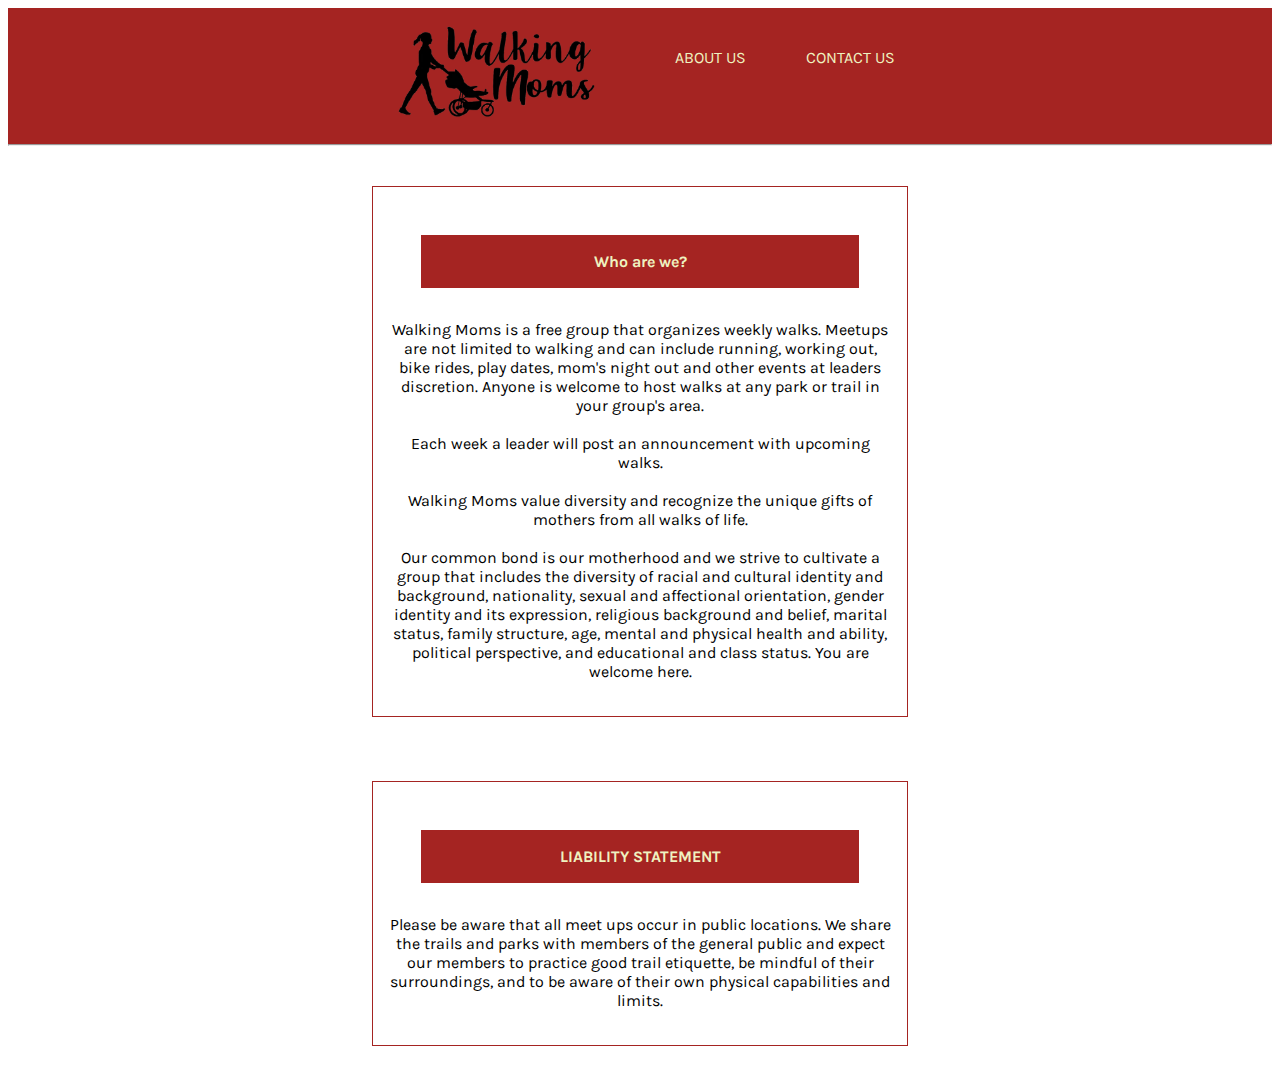
<file: aboutus.html>
<html lang="en">
<head>
    <meta charset="UTF-8">
    <meta http-equiv="X-UA-Compatible" content="IE=edge">
    <meta name="viewport" content="width=device-width, initial-scale=1.0">
    <link rel="stylesheet" href="styles/combinedstyle.css">
    <link href="https://fonts.googleapis.com/css2?family=Karla:ital@1&display=swap" rel="stylesheet">
    <title>Walking Moms of Austin</title>
</head>
<body>
 
    
    <!-- menu for combined website -->
    <nav>
        
        <ul>
            <a href="index.html"><img src="images/walkingmomslogotransparent.png" id="navimg" alt="Walking Moms logo"></a>
            <li>
                <a href="aboutus.html">ABOUT US</a>
            </li>
             <li>   <a href="contactus.html">CONTACT US</a> </li>
        </ul>
        <hr>
    </nav>

   
    
<main>
    <section> <section id="aboutus">
    <b>Who are we?</b> <br> </section> 
    Walking Moms is a free group that organizes weekly walks. Meetups are not limited to walking and can include running, working out, bike rides, play dates, mom's night out and other events at leaders discretion.
Anyone is welcome to host walks at any park or trail in your group's area. <br><br>
Each week a leader will post an announcement with upcoming walks. <br><br>
Walking Moms value diversity and recognize the unique gifts of mothers from all walks of life. <br><br>
Our common bond is our motherhood and we strive to cultivate a group that includes the diversity of racial and cultural identity and background, nationality, sexual and affectional orientation, gender identity and its expression, religious background and belief, marital status, family structure, age, mental and physical health and ability, political perspective, and educational and class status. You are welcome here.<br><br> </section>
<section> <section id="aboutus"><b> LIABILITY STATEMENT </b> <br> </section>
Please be aware that all meet ups occur in public locations. We share the trails and parks with members of the general public and expect our members to practice good trail etiquette, be mindful of their surroundings, and to be aware of their own physical capabilities and limits. <br><br></section>

</main>

</body>
</html>
</file>
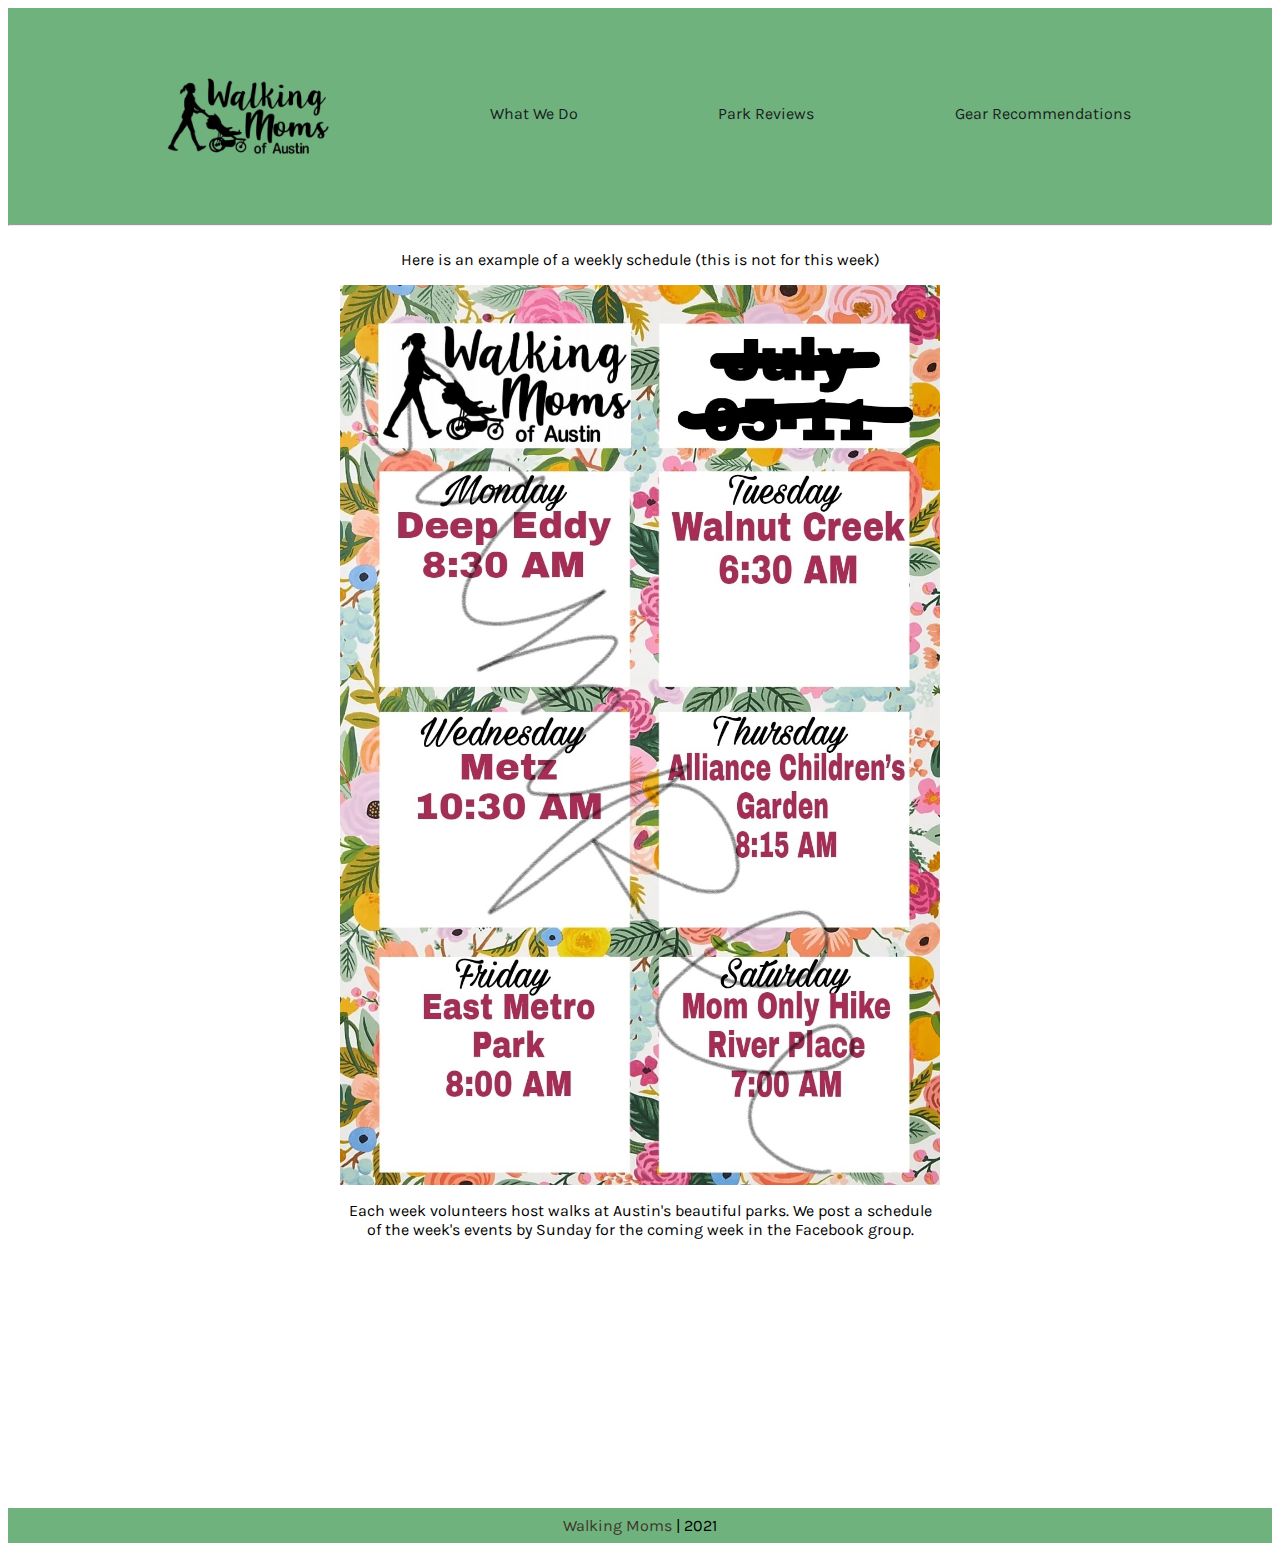
<file: wma/whatwedo.html>
<!DOCTYPE html lang="en">
<head>
    <meta charset="UTF-8">
    <meta http-equiv="X-UA-Compatible" content="IE=edge">
    <meta name="viewport" content="width=device-width, initial-scale=1.0">
    <link rel="stylesheet" href="wmastyle.css">
    <link href="https://fonts.googleapis.com/css2?family=Karla:ital@1&display=swap" rel="stylesheet">
    <title>Walking Moms of Austin</title>
</head>
<body>
    <nav>
        
        <ul>
            <a href="wmahome.html"><img src="walkingmomsaustinlogotransparent.png" id="navimg" alt="Walking Moms logo"></a>
            <li>
                <a href="whatwedo.html">What We Do</a>
            </li>
             <li>   <a href="parkreviews.html">Park Reviews</a> </li>
             <li>
                 <a href="gearrecommendations.html">Gear Recommendations</a>
             </li>
        </ul>
        <hr>
    </nav>

<main>


<section id="whatwedo">
<p>Here is an example of a weekly schedule (this is not for this week)</p>
<img src="images/scheduleexample.jpg" alt="">
<p>Each week volunteers host walks at Austin's beautiful parks. We post a schedule of the week's events by Sunday for the coming week in the Facebook group.</p>
</section>
</main>
<footer> <a href="../index.html">Walking Moms</a> | 2021</footer>
</body>
</html>
</file>
<file: styles/combinedstyle.css>
a {
    /*no underline*/
    text-decoration: none;
}
#aboutus {
    background-color: #A52422;
    color: #EFF2C0;
}
body {
    font-family: 'Karla', sans-serif;
}
button {
    background-color: #A52422;
    border: none;
    width: 100px;
}
button a {
    color: #EFF2C0;
}
li a {
    font-size: 10pt;
    color: #EFF2C0;
}
main {
    /* aligning home buttons to center */
    /* margin-left: 10%; */
    display: flex;
    flex-direction: column;
    text-align: center;
align-items: center;
justify-content: center;
width: 200px;
/* margin-left: auto; */
margin-right: auto;
padding-left: 2em;
}
nav {
    background-color: #A52422;
    color: #EFF2C0;
    margin-left: auto;
    margin-right: auto;
}
/* logo */
#navimg {
    height: 50px;
}
section {
    border: solid 1px #A52422;
    margin: 2em;
    padding: 1em;
}
ul {
    /* no bullets */
    list-style-type: none;
}
@media only screen and (min-device-width: 768px) {

nav #navimg {
    height: 60px;
}
body nav ul {
    display: flex;
    flex-direction: row;
    justify-content: space-evenly;
    padding: 0;
    width: 50%;
    margin-left: auto;
    margin-right: auto;
}
button {

    width: 150px;
}
main {
    width: 400px;
    margin-left: auto;
}
/* centering menu around logo */
li {
    padding-top: 1em;
}
/* main button {
    margin-left: 35%;   
} */
nav li a {
    font-size: 12pt;
}
}
@media only screen and (min-width: 62.5em) {
body nav #navimg {
    height: 120px;
}
button {
    width: 200px;
    padding: 1em;
}
li {
    padding-top: 2.5em;
}
li a {
    font-size: 14pt;
}
main {
    width: 600px;
    margin-left: auto;
    padding-left: 0;
}
/* main button {
    margin-left: 40%;   
} */
}
</file>
<file: wma/wmastyle.css>
a {
    /*no underline*/
    text-decoration: none;
    color: #3C362A;
}
body {
    font-family: 'Karla', sans-serif;
}
.description {
    display: grid;
    grid-template-columns: 1fr 1fr;
}
body nav ul {
    display: flex;
    flex-direction: row;
    justify-content: space-evenly;
    /* justify-content: center; */
    padding: 0;
    /* width: 50%; */
    margin-left: auto;
    margin-right: auto;
}
#description {
    padding: 2em;
    border: 2px solid #70b27e;
  
}
footer {
    text-align: center;
    margin-top: 20%;
    padding: 0.5em;
    background-color: #70b27e;
}
.gear {
    padding: 2em;
    border: 2px solid #BEDFC0;
}
.gear h2 {
    background-color: #70b27e;
    border-radius: 25px;
}
#parkreviews h1 {
    background-color: #70b27e;
}
#names-grid {
    display: grid;
    grid-template-columns: 1fr 1fr 1fr;
    /* border: 2px solid #acc18a; */
    
}
  #names-grid img {
      width: 200px;
  }
  /* .parkreviews {
border: 2px solid #70b27e;

} */
.parkreviews img {
    width: 200px;
    
}
.park {
    padding: 2em;
    border: 2px solid #BEDFC0;
}
.park h2 {
    background-color: #70b27e;
    border-radius: 25px;
}

li {
    padding-top: 1.6em;
}

li a {
    color: #172121;
    font-size: 10pt;
}
main {
    /* aligning home buttons to center */
    
    display: flex;
    flex-direction: column;
    text-align: center;
align-items: center;
justify-content: center;
width: 350px;
margin-left: auto;
margin-right: auto;
}
nav {
    background-color: #70b27e;
}
/* logo */
#navimg {
    height: 90px;
}

ul {
    /* no bullets */
    list-style-type: none;
}
#whatwedo img {
    width: 200px;
}
@media only screen and (min-device-width: 768px) {

nav #navimg {
    height: 60px;
}
/* centering menu around logo */
li {
    padding-top: 1em;
}
.parkreviews img {
    width: 600px;
    padding: 2em;
}
nav li a {
    font-size: 12pt;
}
#whatwedo img {
    width: 400px;
}
}
@media only screen and (min-width: 62.5em) {
body #navimg {
    height: 200px;
}
li {
    padding-top: 6em;
}
li a {
    font-size: 14pt;
}
#whatwedo img {
    width: 600px
}
/* main button {
    margin-left: 40%;   
} */
}
</file>
